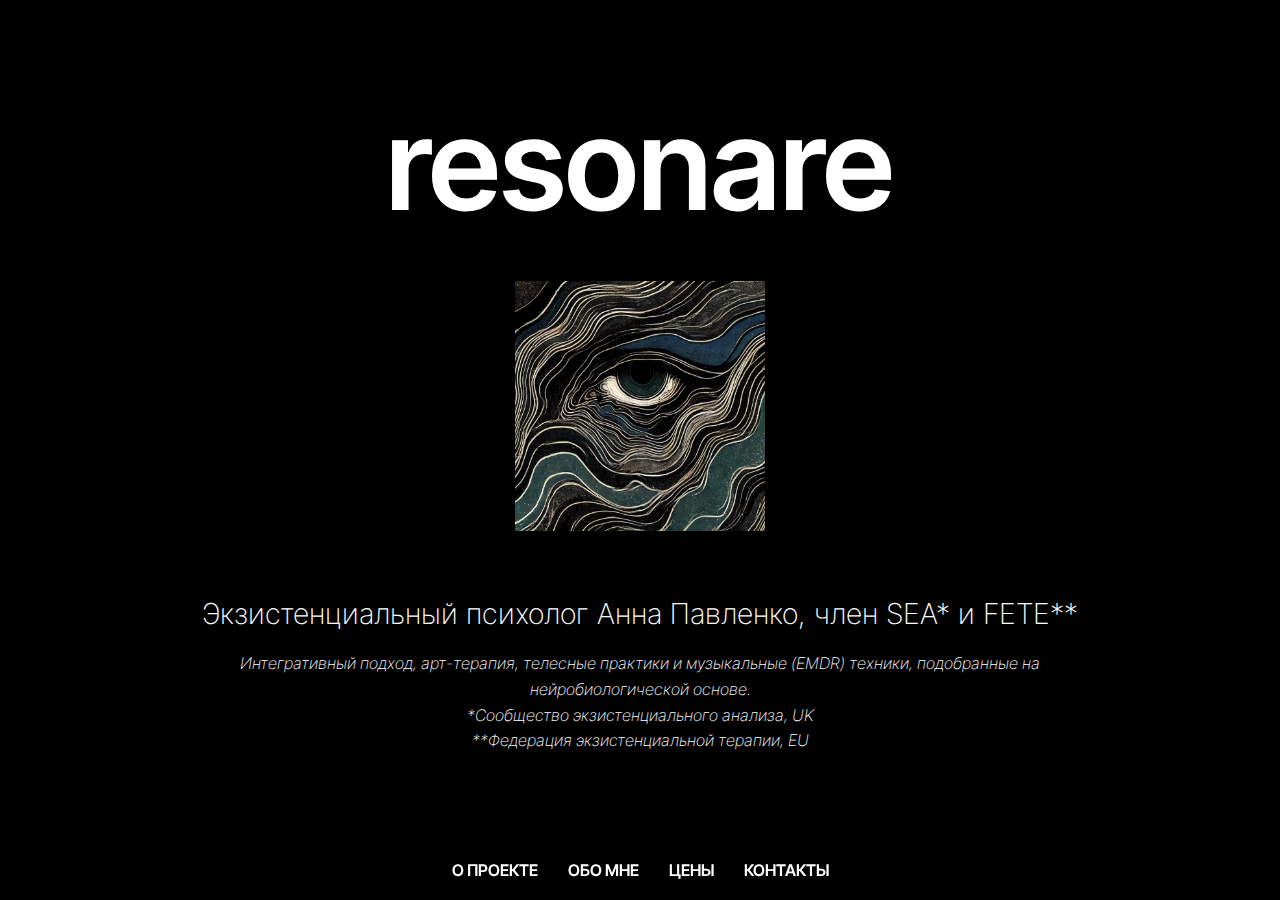
<file: index.html>
<!DOCTYPE html>
<html lang="en">
<head>
    <meta charset="UTF-8">
    <meta name="viewport" content="width=device-width, initial-scale=1.0">
    <title>Анна Павленко | resonare | экзистенциальный психолог в Тбилиси и онлайн</title>
    <meta name="description" content="Психолог, экзистенциальная терапия, телесная терапия, арт-терапия, терапия музыкой и звуком, аудиотерапия, индивидуальные и групповые сессии онлайн и в Тбилиси." />
    <meta property="og:type" content="website" />
    <meta property="og:title" content="Resonare | Анна Павленко" />
    <meta property="og:description" content="Экзистенциальный подход, арт-терапия, телесные практики и музыкальные (EMDR) техники. Онлайн и оффлайн-сессии в Тбилиси." />
    <meta property="og:url" content="https://resonare.art" />
    <meta property="og:image" content="https://resonare.art/eye.png" />
    <meta property="og:locale" content="ru_RU" />
    <link rel="icon" href="favicon.png" type="image/png">
    <link rel="stylesheet" href="styles.css">
    <style>
        @font-face {
            font-family: 'InterTight';
            src: local('InterTight'), url('InterTight.ttf') format('ttf');
            font-weight: normal;
            font-style: normal;
        }
        * {
            margin: 0;
            padding: 0;
            box-sizing: border-box;
        }
        body {
            background-color: black;
            color: white;
            display: flex;
            flex-direction: column;
            justify-content: center;
            align-items: center;
            height: 100vh;
            font-family: 'InterTight', sans-serif;
            text-align: center;
            position: relative;
            overflow-x: hidden;
        }
        .overlay {
            display: none;
            position: fixed;
            top: 0;
            left: 0;
            width: 100vw;
            height: 100vh;
            background: rgba(0, 0, 0, 0.6);
            z-index: 3;
        }
        .overlay.active {
            display: block;
        }
        .container {
            max-width: 90%;
            z-index: 2;
        }
        h1 {
            font-size: 8rem;
            margin-bottom: 40px; 
            padding: 0;
            background: none;
            color: white;
            text-align: center;
            overflow: visible;
            white-space: nowrap;
        }

        .eye-img {
            width: 250px;
            margin-bottom: 65px; 
        }

        h2 {
            font-size: 1.8rem;
            font-weight: 200;
            margin-bottom: 60px; 
            color: white;
            background: none;
            text-align: center;
        }
        .subtext {
            font-size: 1rem;
            font-weight: 200;
            font-style: italic;
            color: white;
            text-align: center;
            max-width: 800px;
            margin: -40px auto 60px auto;
            line-height: 1.6;
        }

        footer {
            position: fixed;
            bottom: 20px;
            width: 100%;
            display: flex;
            justify-content: center;
            gap: 30px;
            z-index: 5;
        }
        footer a {
            color: white;
            text-decoration: none;
            font-size: 1rem;
            font-weight: bold;
            transition: color 0.3s;
            font-family: 'InterTight', sans-serif;
        }
        footer a:hover {
            color: #888;
        }
        .footer-contact {
            position: relative;
        }
        .contact-icons {
            opacity: 0;
            pointer-events: none;
            position: absolute;
            display: flex;
            background-color: transparent;
            padding: 0;
            border: none;
            z-index: 6;
        }
        .contact-icons.show {
            animation: fly-in 0.6s ease forwards;
            pointer-events: auto;
        }
        .contact-icons.hide {
            animation: fly-out 0.4s ease forwards;
            pointer-events: none;
        }
        .contact-icons img {
            width: 36px;
            height: 36px;
            cursor: pointer;
            opacity: 0;
            transform: translateX(10px);
            animation: none;
        }
        .contact-icons.show img:nth-child(1) {
            animation: icon-in 0.3s ease forwards 0.15s;
        }
        .contact-icons.show img:nth-child(2) {
            animation: icon-in 0.3s ease forwards 0.3s;
        }

        @keyframes icon-in {
            from {
                opacity: 0;
                transform: translateX(10px);
            }
            to {
                opacity: 1;
                transform: translateX(0);
            }
        }

        @keyframes fly-in {
            from {
                opacity: 0;
                transform: translateY(-50%) translateX(10px);
            }
            to {
                opacity: 1;
                transform: translateY(-50%) translateX(0);
            }
        }

        @keyframes fly-out {
            from {
                opacity: 1;
                transform: translateY(-50%) translateX(0);
            }
            to {
                opacity: 0;
                transform: translateY(-50%) translateX(10px);
            }
        }
        @media (min-width: 769px) {
            .contact-icons {
                gap: 8px; /* Уменьшаем расстояние между иконками */
                left: calc(100% + 20px);
                top: 50%;
                transform: translateY(-50%)
            }
        }

        @media (max-width: 768px) {
            html, body {
                height: 100dvh;
                overflow-y: hidden;
                justify-content: flex-start;
                padding-top: 0;
            }
            .container {
                margin-top: 0;
            }
            h1 {
                font-size: 3.8rem;
                margin-top: 10px;
                margin-bottom: 30px;
            }
            .footer-contact {
                position: relative;
            }
            .contact-icons {
                flex-direction: column;
                gap: 10px;
                bottom: 100%;
                left: 50%;
                transform: translateX(-50%);
                margin-bottom: 10px;
            }
            .contact-icons.show img:nth-child(1) {
                animation: icon-in-vertical 0.3s ease forwards 0.15s;
            }
            .contact-icons.show img:nth-child(2) {
                animation: icon-in-vertical 0.3s ease forwards 0.3s;
            }
            @keyframes icon-in-vertical {
                from {
                    opacity: 0;
                    transform: translateY(10px);
                }
                to {
                    opacity: 1;
                    transform: translateY(0);
                }
            }
        }
    </style>
    <script>
        let contactVisible = false;
        function toggleContacts() {
            const icons = document.getElementById('contact-icons');
            const overlay = document.getElementById('overlay');
            if (contactVisible) {
                icons.classList.remove('show');
                icons.classList.add('hide');
                overlay.classList.remove('active');
            } else {
                icons.classList.remove('hide');
                icons.classList.add('show');
                overlay.classList.add('active');
            }
            contactVisible = !contactVisible;
        }
        function closeOverlay() {
            if (contactVisible) toggleContacts();
        }
    </script>
</head>
<!-- Google tag (gtag.js) -->
<script async src="https://www.googletagmanager.com/gtag/js?id=G-MWCR109H6L"></script>
<script>
  window.dataLayer = window.dataLayer || [];
  function gtag(){dataLayer.push(arguments);}
  gtag('js', new Date());

  gtag('config', 'G-MWCR109H6L');
</script>
<body>
    <div id="overlay" class="overlay" onclick="closeOverlay()"></div>
    <div class="container">
        <h1>resonare</h1>
        <img class="eye-img" src="eye.png" alt="Eye">
        <h2>Экзистенциальный психолог Анна Павленко, член SEA* и FETE**</h2>
        <p class="subtext">Интегративный подход, арт-терапия, телесные практики и музыкальные (EMDR) техники, подобранные на нейробиологической основе.<br>*Сообщество экзистенциального анализа, UK <br>**Федерация экзистенциальной терапии, EU</p>
    </div>

    <footer>
        <a href="about.html">О ПРОЕКТЕ</a>
        <a href="author.html">ОБО МНЕ</a>
        <a href="price.html">ЦЕНЫ</a>
        <div class="footer-contact">
            <a href="#" onclick="toggleContacts()">КОНТАКТЫ</a>
            <div id="contact-icons" class="contact-icons hide">
                <a href="https://t.me/resonareart" target="_blank">
                    <img src="telegram.png" alt="Telegram">
                </a>
                <a href="mailto:anyapavlenk@gmail.com">
                    <img src="gmail.png" alt="Gmail">
                </a>
            </div>
        </div>
    </footer>
</body>
</html>
</file>
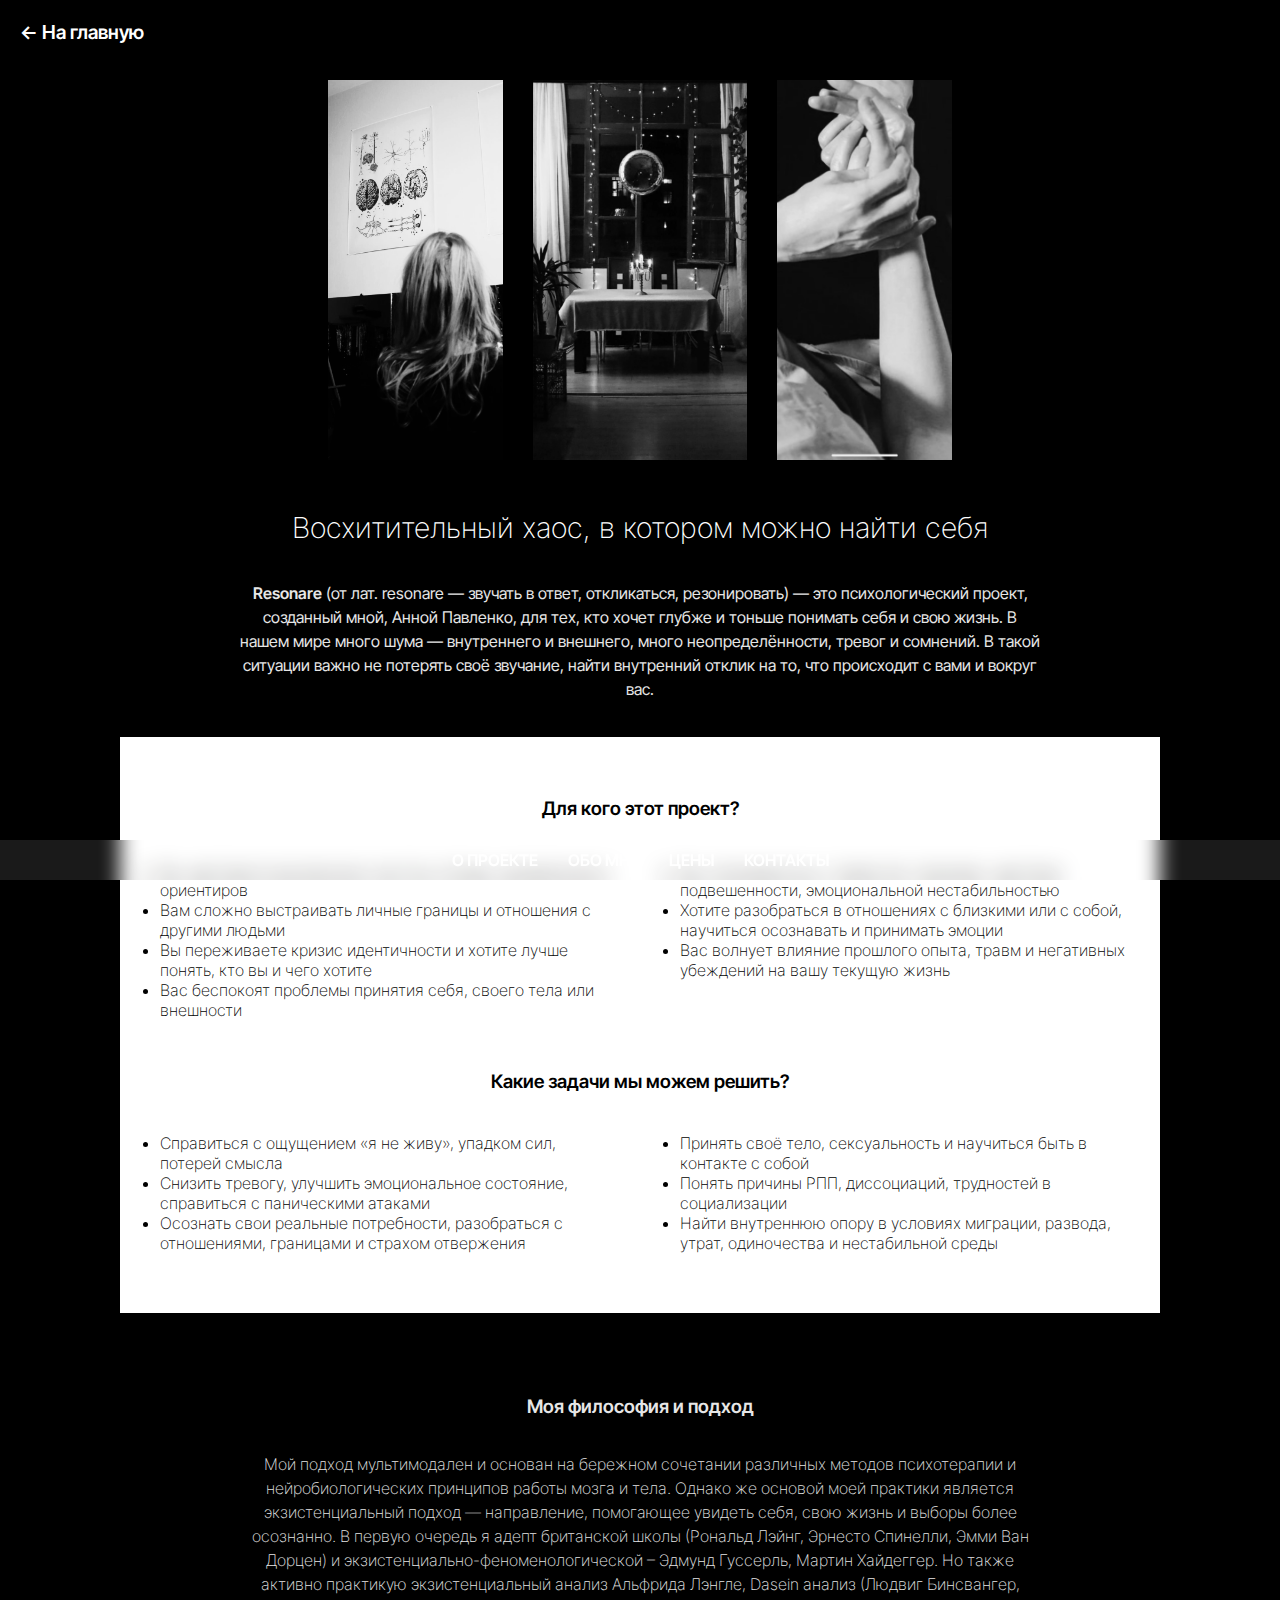
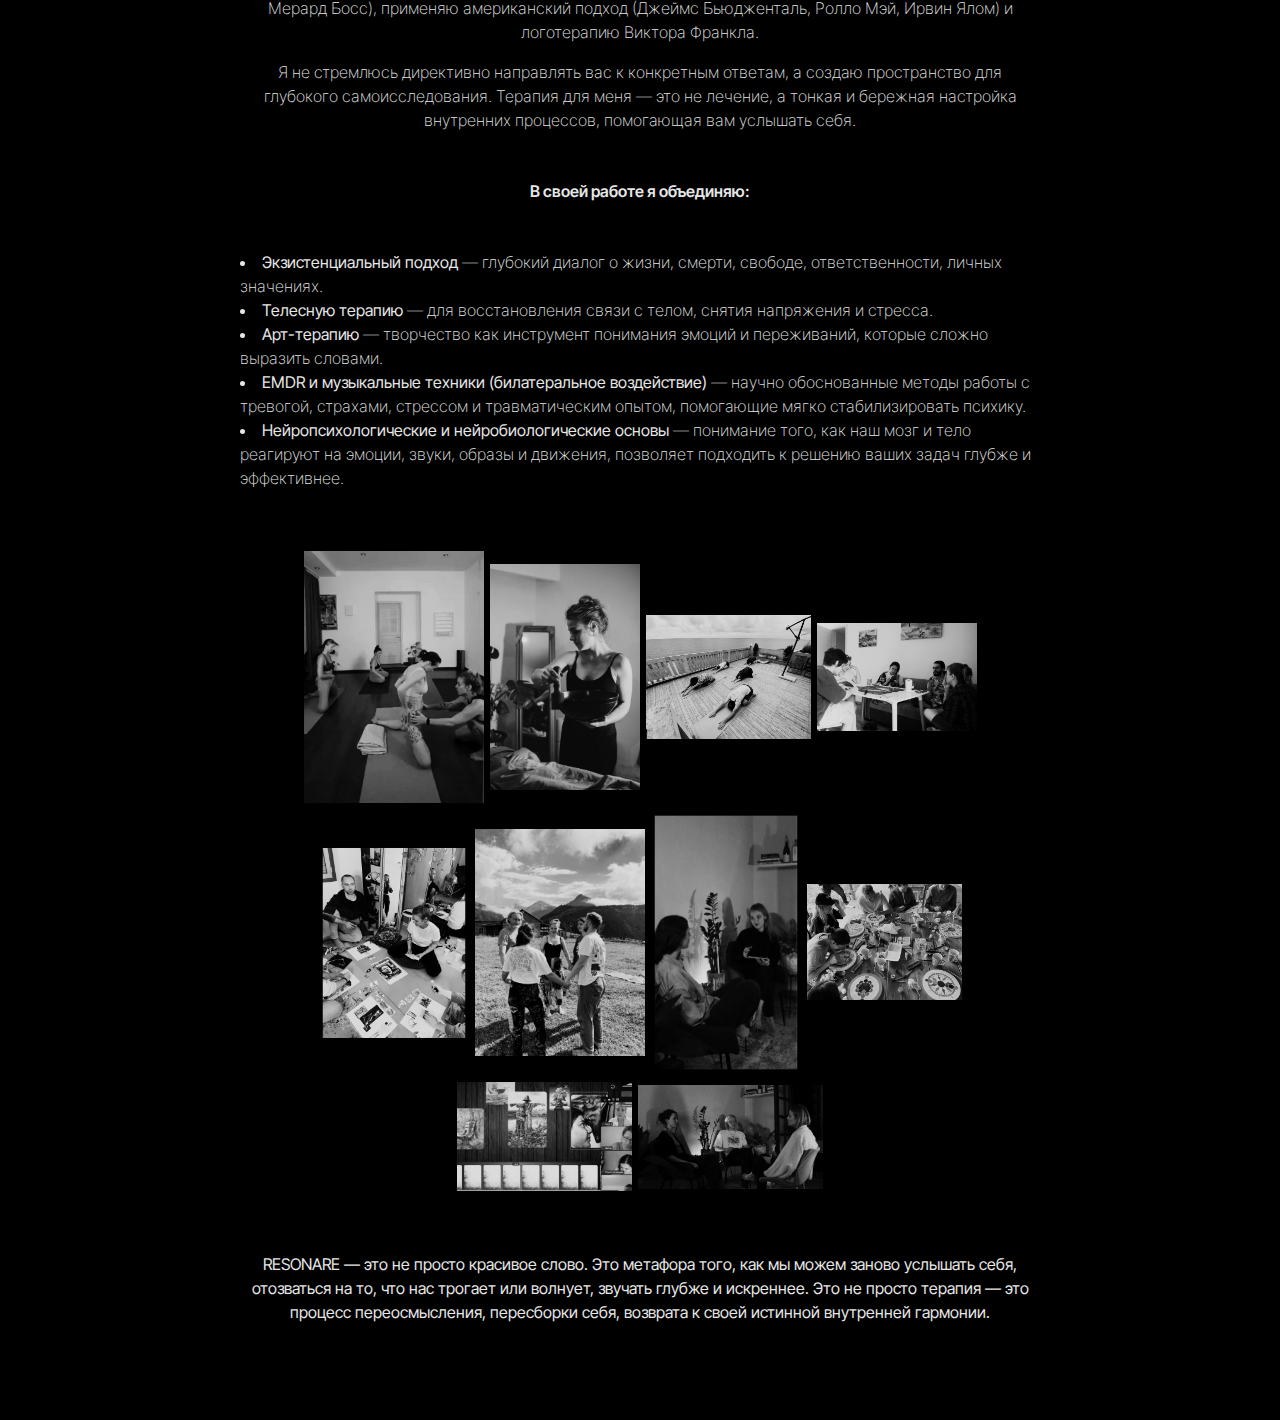
<file: about.html>
<!DOCTYPE html>
<html lang="ru">
<head>
  <meta charset="UTF-8" />
  <meta name="viewport" content="width=device-width, initial-scale=1.0"/>
  <title>Анна Павленко | resonare | экзистенциальный психолог в Тбилиси и онлайн</title>
    <meta name="description" content="Психолог, экзистенциальная терапия, телесная терапия, арт-терапия, терапия музыкой и звуком, аудиотерапия, индивидуальные и групповые сессии онлайн и в Тбилиси." />
    <meta property="og:type" content="website" />
    <meta property="og:title" content="Resonare | Анна Павленко" />
    <meta property="og:description" content="Экзистенциальный подход, арт-терапия, телесные практики и музыкальные (EMDR) техники. Онлайн и оффлайн-сессии в Тбилиси." />
    <meta property="og:url" content="https://resonare.art" />
    <meta property="og:image" content="https://resonare.art/eye.png" />
    <meta property="og:locale" content="ru_RU" />
  <link rel="icon" href="favicon.png" type="image/png">
  <link rel="stylesheet" href="styles.css" />
  <style>
    body {
      background-color: black;
      color: white;
      display: flex;
      align-items: center;
      justify-content: center;
      min-height: 100vh;
      margin: 0;
      font-family: 'InterTight', sans-serif;
      flex-direction: column;
      padding: 40px 20px;
    }

    a {
      color: white;
      text-decoration: none;
      font-size: 1.2rem;
      font-weight: bold;
      position: absolute;
      top: 20px;
      left: 20px;
    }

    a:hover {
      color: #888;
    }

    .container {
      margin-top: 40px;
      max-width: 800px;
      display: flex;
      flex-direction: column;
      align-items: center;
      justify-content: center;
      text-align: center;
      gap: 20px;
    }

    .image-row {
      display: flex;
      justify-content: center;
      gap: 30px;
      margin-bottom: 30px;
    }

    .image-row img {
      height: 380px; /* Увеличено еще на 5px с 375px */
      object-fit: cover;
    }

    .title {
      font-size: 1.8rem;
      font-weight: 200;
    }

    .subtitle {
      font-size: 1rem;
      line-height: 1.5;
      opacity: 0.9;
      text-align: center;
      display: flex;
      flex-direction: column;
      gap: 15px;
    }

    ul li {
      font-weight: 200; /* ExtraLight */
      text-align: left;
    } 

    .wide-section.white-section {
      background-color: white;
      color: black;
      width: 100vw;
      padding: 60px 20px;
      margin: 0;
      left: 0;
      right: 0;
      position: relative;
    }

    .wide-section.white-section h3 {
      margin-bottom: 20px;
    }

    .wide-section {
      max-width: 1000px;
      margin: 0 auto;
      text-align: left;
      display: flex;
      flex-direction: column;
      gap: 20px;
    }

    .two-columns {
      display: grid;
      grid-template-columns: 1fr 1fr;
      gap: 40px;
    }

    .two-columns ul {
      margin: 0;
      padding-left: 20px;
    }

    h2, h3 {
      margin: 0;
      text-align: center;
    }

    /* Новый стиль для философского подхода - более широкий */
    .philosophy-approach {
      font-weight: 200; /* Light шрифт */
      max-width: 900px; /* Шире чем обычный контент */
      margin: 0 auto; /* Центрирование */
    }

    /* Обновленный коллаж с асимметричной версткой */
    .photo-collage {
      display: flex;
      flex-wrap: wrap;
      justify-content: center;
      position: relative;
      width: 700px;
      max-width: 100%;
      margin: 30px auto;
      gap: 6px;
    }

    .photo-collage img {
      object-fit: contain;
      max-width: 100%;
      height: auto;
      position: relative;
    }

    .photo-collage img:nth-child(9) {
      width: 150px;
      order: 5; 
      transform: scale(0.95);
    }

    .photo-collage img:nth-child(1) {
      width: 150px;
      order: 2;
    }

    .photo-collage img:nth-child(2) {
      width: 160px;
      order: 4;
    }

    .photo-collage img:nth-child(3) {
      width: 180px;
      order: 1;
    }

    .photo-collage img:nth-child(4) {
      width: 165px;
      order: 3;
    }

    .photo-collage img:nth-child(5) {
      width: 170px;
      order: 6;
    }

    .photo-collage img:nth-child(6) {
      width: 155px;
      order: 8;
    }

    .photo-collage img:nth-child(7) {
      width: 150px;
      order: 7;
      transform: scale(0.95);
    }

    .photo-collage img:nth-child(8) {
      width: 175px;
      order: 9;
    }

    .photo-collage img:nth-child(10) {
      width: 185px;
      order: 10;
    }

    .overlay {
        display: none;
        position: fixed;
        top: 0;
        left: 0;
        width: 100vw;
        height: 100vh;
        background: rgba(0, 0, 0, 0.6);
        z-index: 3;
    }
    .overlay.active {
        display: block;
    }

    footer {
      position: fixed;
      bottom: 20px;
      width: 100%;
      display: flex;
      justify-content: center;
      gap: 30px;
      z-index: 5;
      background: rgba(255, 255, 255, 0.1); /* светлая подложка */
      backdrop-filter: blur(10px);
      padding: 10px 0;
    }
    
    footer a {
      color: white;
      text-decoration: none;
      font-size: 1rem;
      font-weight: bold;
      transition: color 0.3s;
      font-family: 'InterTight', sans-serif;
      position: static;
    }
    
    footer a:hover {
      color: #888;
    }
    
    .footer-contact {
      position: relative;
    }
    
    .contact-icons {
      opacity: 0;
      pointer-events: none;
      position: absolute;
      display: flex;
      background-color: transparent;
      padding: 0;
      border: none;
      z-index: 6;
    }
    
    .contact-icons.show {
      animation: fly-in 0.6s ease forwards;
      pointer-events: auto;
    }
    
    .contact-icons.hide {
      animation: fly-out 0.4s ease forwards;
      pointer-events: none;
    }
    
    .contact-icons img {
      width: 36px;
      height: 36px;
      cursor: pointer;
      opacity: 0;
      transform: translateX(10px);
      animation: none;
    }
    
    .contact-icons.show img:nth-child(1) {
      animation: icon-in 0.3s ease forwards 0.15s;
    }
    
    .contact-icons.show img:nth-child(2) {
      animation: icon-in 0.3s ease forwards 0.3s;
    }

    /* Центрирование списка "В своей работе я объединяю" */
    .work-approach-list {
      text-align: center;
      padding-left: 0;
      list-style-position: inside;
    }

    /* Уменьшение отступа после последнего раздела */
    .subtitle:last-of-type {
      margin-bottom: 40px;
    }

    /* Увеличение отступа после белого блока */
    .wide-section.white-section + .subtitle {
      margin-top: 60px;
    }

    @keyframes icon-in {
      from {
        opacity: 0;
        transform: translateX(10px);
      }
      to {
        opacity: 1;
        transform: translateX(0);
      }
    }

    @keyframes fly-in {
      from {
        opacity: 0;
        transform: translateY(-50%) translateX(10px);
      }
      to {
        opacity: 1;
        transform: translateY(-50%) translateX(0);
      }
    }

    @keyframes fly-out {
      from {
        opacity: 1;
        transform: translateY(-50%) translateX(0);
      }
      to {
        opacity: 0;
        transform: translateY(-50%) translateX(10px);
      }
    }
    
    @media (min-width: 769px) {
      .contact-icons {
        gap: 8px;
        left: calc(100% + 20px);
        top: 50%;
        transform: translateY(-50%)
      }
    }

    @media (max-width: 768px) {
      .footer-contact {
        position: relative;
      }
      
      .contact-icons {
        flex-direction: column;
        gap: 10px;
        bottom: 100%;
        left: 50%;
        transform: translateX(-50%);
        margin-bottom: 10px;
      }
      
      .contact-icons.show img:nth-child(1) {
        animation: icon-in-vertical 0.3s ease forwards 0.15s;
      }
      
      .contact-icons.show img:nth-child(2) {
        animation: icon-in-vertical 0.3s ease forwards 0.3s;
      }
      
      @keyframes icon-in-vertical {
        from {
          opacity: 0;
          transform: translateY(10px);
        }
        to {
          opacity: 1;
          transform: translateY(0);
        }
      }
      
      /* Исправления для мобильной версии */
      .image-row {
        flex-direction: row;
        flex-wrap: wrap;
        justify-content: center;
        gap: 10px;
      }
      
      .image-row img {
        width: 30%;
        height: 207px; /* Увеличено на 15% с изначальных 180px */
        object-fit: cover;
      }
      
      .two-columns {
        grid-template-columns: 1fr;
        gap: 20px;
      }
      
      .container {
        width: 100%;
        padding: 0;
      }
      
      .wide-section.white-section {
        padding: 40px 20px;
        box-sizing: border-box;
        text-align: center;
      }
      
      .wide-section.white-section ul {
        display: inline-block;
        text-align: left;
      }

      .photo-collage {
        width: 95%;
        gap: 4px;
      }
    }
  </style>
  <script>
    let contactVisible = false;
    function toggleContacts() {
      const icons = document.getElementById('contact-icons');
      const overlay = document.getElementById('overlay');
      if (contactVisible) {
        icons.classList.remove('show');
        icons.classList.add('hide');
        overlay.classList.remove('active');
      } else {
        icons.classList.remove('hide');
        icons.classList.add('show');
        overlay.classList.add('active');
      }
      contactVisible = !contactVisible;
    }
    function closeOverlay() {
      if (contactVisible) toggleContacts();
    }
  </script>
</head>
<!-- Google tag (gtag.js) -->
<script async src="https://www.googletagmanager.com/gtag/js?id=G-MWCR109H6L"></script>
<script>
  window.dataLayer = window.dataLayer || [];
  function gtag(){dataLayer.push(arguments);}
  gtag('js', new Date());

  gtag('config', 'G-MWCR109H6L');
</script>
<body>
  <div id="overlay" class="overlay" onclick="closeOverlay()"></div>
  <a href="index.html">← На главную</a>

  <div class="container">
    <div class="image-row">
      <img src="back.jpg" alt="Back">
      <img src="studio.jpg" alt="Studio">
      <img src="touch.jpg" alt="Touch">
    </div>

    <div class="title">Восхитительный хаос, в котором можно найти себя</div>

    <div class="subtitle">
      <p><strong>Resonare</strong> (от лат. resonare — звучать в ответ, откликаться, резонировать) — это психологический проект, созданный мной, Анной Павленко, для тех, кто хочет глубже и тоньше понимать себя и свою жизнь. 
        В нашем мире много шума — внутреннего и внешнего, много неопределённости, тревог и сомнений. В такой ситуации важно не потерять своё звучание, найти внутренний отклик на то, что происходит с вами и вокруг вас.</p>
    </div>

    <div class="wide-section white-section">
      <h3 style="margin-bottom: 20px;"><strong>Для кого этот проект?</strong></h3>
      <div class="two-columns">
        <ul>
          <li>Вы чувствуете внутреннюю пустоту, потерю направления и ориентиров</li>
          <li>Вам сложно выстраивать личные границы и отношения с другими людьми</li>
          <li>Вы переживаете кризис идентичности и хотите лучше понять, кто вы и чего хотите</li>
          <li>Вас беспокоят проблемы принятия себя, своего тела или внешности</li>
        </ul>
        <ul>
          <li>Вы сталкиваетесь с тревогой, страхами, чувством подвешенности, эмоциональной нестабильностью</li>
          <li>Хотите разобраться в отношениях с близкими или с собой, научиться осознавать и принимать эмоции</li>
          <li>Вас волнует влияние прошлого опыта, травм и негативных убеждений на вашу текущую жизнь</li>
        </ul>
      </div>

      <h3 style="margin: 30px 0 20px 0;"><strong>Какие задачи мы можем решить?</strong></h3>
      <div class="two-columns">
        <ul>
          <li>Справиться с ощущением «я не живу», упадком сил, потерей смысла</li>
          <li>Снизить тревогу, улучшить эмоциональное состояние, справиться с паническими атаками</li>
          <li>Осознать свои реальные потребности, разобраться с отношениями, границами и страхом отвержения</li>
        </ul>
        <ul>
          <li>Принять своё тело, сексуальность и научиться быть в контакте с собой</li>
          <li>Понять причины РПП, диссоциаций, трудностей в социализации</li>
          <li>Найти внутреннюю опору в условиях миграции, развода, утрат, одиночества и нестабильной среды</li>
        </ul>
      </div>
    </div>

    <div class="subtitle">
      <h3><strong>Моя философия и подход</strong></h3>

      <div class="philosophy-approach">
        <p>Мой подход мультимодален и основан на бережном сочетании различных методов психотерапии и нейробиологических принципов работы мозга и тела. Однако же основой моей практики является экзистенциальный подход — направление, помогающее увидеть себя, свою жизнь и выборы более осознанно. В первую очередь я адепт британской школы (Рональд Лэйнг, Эрнесто Спинелли, Эмми Ван Дорцен) и экзистенциально-феноменологической – Эдмунд Гуссерль, Мартин Хайдеггер. Но также активно практикую экзистенциальный анализ Альфрида Лэнгле, Dasein анализ (Людвиг Бинсвангер, Мерард Босс), применяю американский подход (Джеймс Бьюдженталь, Ролло Мэй, Ирвин Ялом) и логотерапию Виктора Франкла.</p>
        <p>Я не стремлюсь директивно направлять вас к конкретным ответам, а создаю пространство для глубокого самоисследования. Терапия для меня — это не лечение, а тонкая и бережная настройка внутренних процессов, помогающая вам услышать себя.</p>
      </div>

      <p style="text-align: center;"><strong>В своей работе я объединяю:</strong></p>

      <ul class="work-approach-list">
        <li><strong>Экзистенциальный подход</strong> — глубокий диалог о жизни, смерти, свободе, ответственности, личных значениях.</li>
        <li><strong>Телесную терапию</strong> — для восстановления связи с телом, снятия напряжения и стресса.</li>
        <li><strong>Арт-терапию</strong> — творчество как инструмент понимания эмоций и переживаний, которые сложно выразить словами.</li>
        <li><strong>EMDR и музыкальные техники (билатеральное воздействие)</strong> — научно обоснованные методы работы с тревогой, страхами, стрессом и травматическим опытом, помогающие мягко стабилизировать психику.</li>
        <li><strong>Нейропсихологические и нейробиологические основы</strong> — понимание того, как наш мозг и тело реагируют на эмоции, звуки, образы и движения, позволяет подходить к решению ваших задач глубже и эффективнее.</li>
      </ul>

      <div class="photo-collage">
        <!-- 1 РЯД -->
        <img src="photo1.jpg" alt="photo1" /> <!-- вертикальная -->
        <img src="photo5.jpg" alt="photo5" /> <!-- горизонтальная -->
        <img src="photo2.jpg" alt="photo2" /> <!-- вертикальная -->
      
        <!-- 2 РЯД -->
        <img src="photo6.jpg" alt="photo6" /> <!-- горизонтальная -->
        <img src="photo3.jpg" alt="photo3" /> <!-- вертикальная -->
        <img src="photo8.jpg" alt="photo8" /> <!-- горизонтальная -->
        <img src="photo9.jpg" alt="photo9" /> <!-- вертикальная -->
      
        <!-- 3 РЯД -->
        <img src="photo7.jpg" alt="photo7" /> <!-- горизонтальная -->
        <img src="photo4.jpg" alt="photo4" /> <!-- вертикальная -->
        <img src="photo10.jpg" alt="photo10" /> 
      </div>
      
      

      <p>RESONARE — это не просто красивое слово. Это метафора того, как мы можем заново услышать себя, отозваться на то, что нас трогает или волнует, звучать глубже и искреннее. Это не просто терапия — это процесс переосмысления, пересборки себя, возврата к своей истинной внутренней гармонии.</p>
    </div>

    <footer>
      <a href="about.html">О ПРОЕКТЕ</a>
      <a href="author.html">ОБО МНЕ</a>
      <a href="price.html">ЦЕНЫ</a>
      <div class="footer-contact">
        <a href="#" onclick="toggleContacts()">КОНТАКТЫ</a>
        <div id="contact-icons" class="contact-icons hide">
          <a href="https://t.me/resonareart" target="_blank">
            <img src="telegram.png" alt="Telegram">
          </a>
          <a href="mailto:anyapavlenk@gmail.com">
            <img src="gmail.png" alt="Gmail">
          </a>
        </div>
      </div>
    </footer>
  </div>
</body>
</html>
</file>
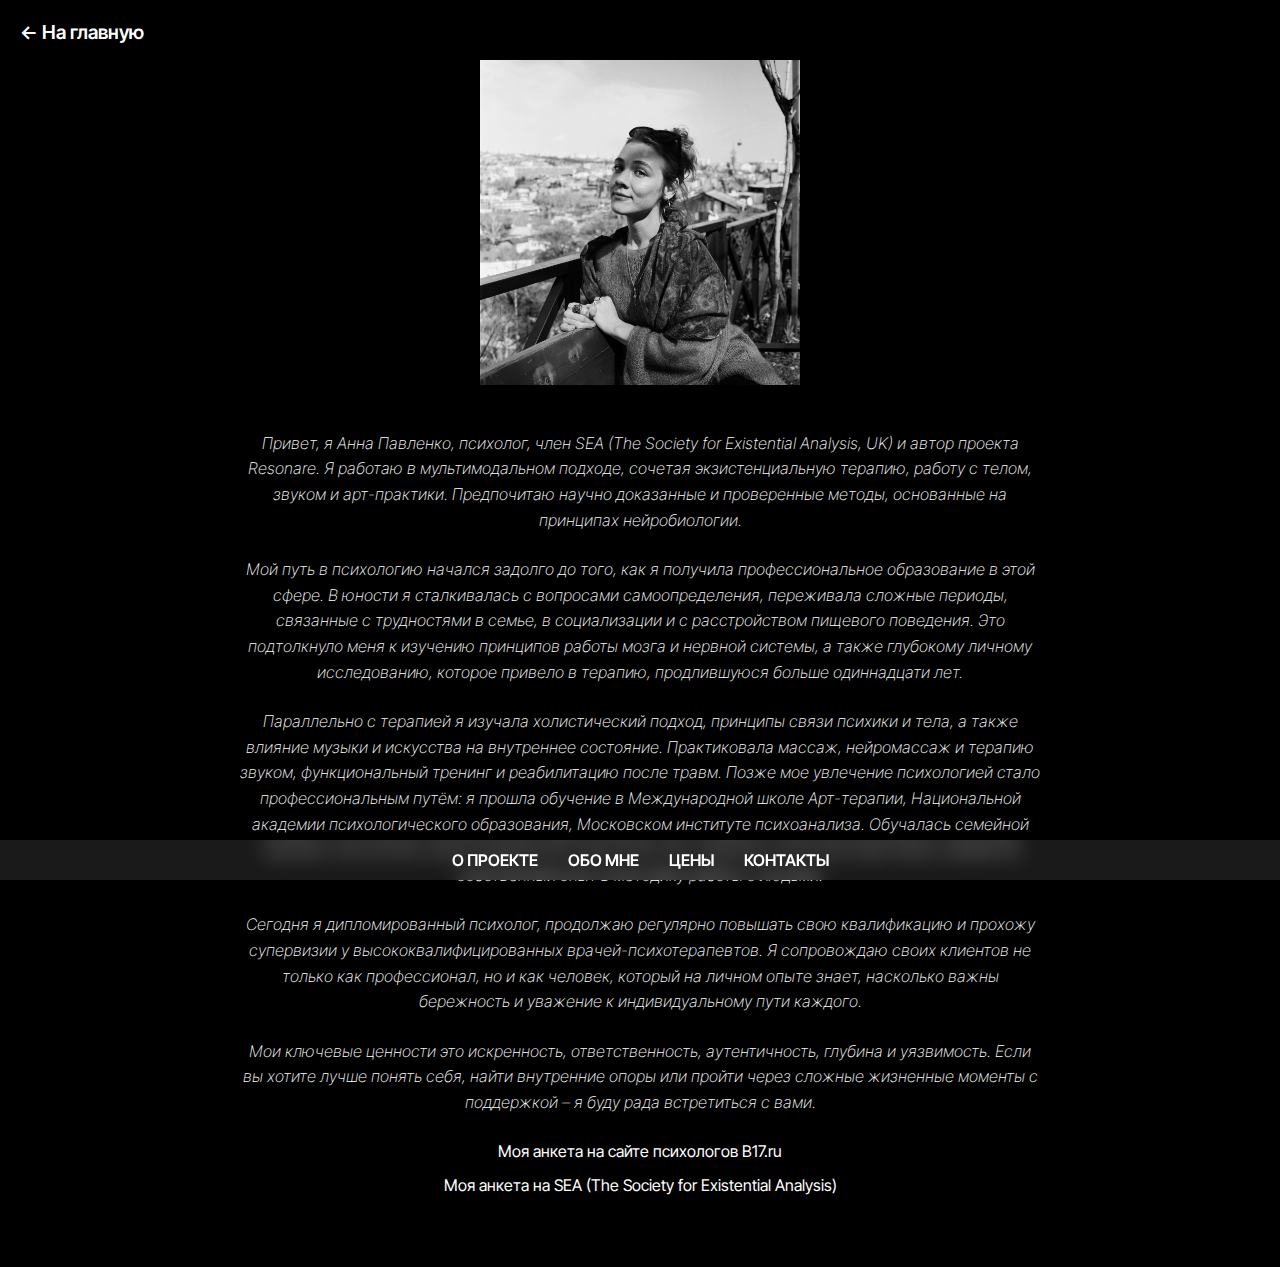
<file: author.html>
<!DOCTYPE html>
<html lang="en">
<head>
    <meta charset="UTF-8">
    <meta name="viewport" content="width=device-width, initial-scale=1.0">
    <title>Анна Павленко | resonare | экзистенциальный психолог в Тбилиси и онлайн</title>
    <meta name="description" content="Психолог, экзистенциальная терапия, телесная терапия, арт-терапия, терапия музыкой и звуком, аудиотерапия, индивидуальные и групповые сессии онлайн и в Тбилиси." />
    <meta property="og:type" content="website" />
    <meta property="og:title" content="Resonare | Анна Павленко" />
    <meta property="og:description" content="Экзистенциальный подход, арт-терапия, телесные практики и музыкальные (EMDR) техники. Онлайн и оффлайн-сессии в Тбилиси." />
    <meta property="og:url" content="https://resonare.art" />
    <meta property="og:image" content="https://resonare.art/eye.png" />
    <meta property="og:locale" content="ru_RU" />
    <link rel="icon" href="favicon.png" type="image/png">
    <link rel="stylesheet" href="styles.css">
    <style>
        body {
          background-color: black;
          color: white;
          display: flex;
          flex-direction: column;
          align-items: center;
          justify-content: flex-start;
          min-height: 100vh;
          margin: 0;
          padding: 60px 20px;
          font-family: 'InterTight', sans-serif;
          font-weight: 400; 
          text-align: center;
          position: relative;
        }
        a.back-link {
            color: white;
            text-decoration: none;
            font-size: 1.2rem;
            font-weight: bold;
            position: absolute;
            top: 20px;
            left: 20px;
        }
        a.back-link:hover {
            color: #888;
        }
        .profile-pic {
            width: 320px;
            height: auto;
            margin-bottom: 30px;
        }
        .about-text {
            max-width: 800px;
            line-height: 1.6;
            font-size: 1rem;
            font-weight: 200;
            font-style: italic;
        }
        .about-text p {
            margin-bottom: 1.5em;
        }
        .external-links {
            margin-top: 20px;
            font-style: normal;
        }
        .external-links a {
            display: block;
            margin: 8px 0;
            font-size: 1rem;
            font-weight: 400;
            color: white;
            text-decoration: none;
        }
        .external-links a:hover {
            color: #888;
        }
        .overlay {
        display: none;
        position: fixed;
        top: 0;
        left: 0;
        width: 100vw;
        height: 100vh;
        background: rgba(0, 0, 0, 0.6);
        z-index: 3;
    }
    .overlay.active {
        display: block;
    }
    footer {
      position: fixed;
      bottom: 20px;
      width: 100%;
      display: flex;
      justify-content: center;
      gap: 30px;
      z-index: 5;
      background: rgba(255, 255, 255, 0.1);
      backdrop-filter: blur(10px);
      padding: 10px 0;
    }
    footer a {
      color: white;
      text-decoration: none;
      font-size: 1rem;
      font-weight: bold;
      transition: color 0.3s;
      font-family: 'InterTight', sans-serif;
      position: static;
    }
    footer a:hover {
      color: #888;
    }
    .footer-contact {
      position: relative;
    }
    .contact-icons {
      opacity: 0;
      pointer-events: none;
      position: absolute;
      display: flex;
      background-color: transparent;
      padding: 0;
      border: none;
      z-index: 6;
    }
    .contact-icons.show {
      animation: fly-in 0.6s ease forwards;
      pointer-events: auto;
    }
    .contact-icons.hide {
      animation: fly-out 0.4s ease forwards;
      pointer-events: none;
    }
    .contact-icons img {
      width: 36px;
      height: 36px;
      cursor: pointer;
      opacity: 0;
      transform: translateX(10px);
      animation: none;
    }
    .contact-icons.show img:nth-child(1) {
      animation: icon-in 0.3s ease forwards 0.15s;
    }
    .contact-icons.show img:nth-child(2) {
      animation: icon-in 0.3s ease forwards 0.3s;
    }
    @keyframes icon-in {
      from {
        opacity: 0;
        transform: translateX(10px);
      }
      to {
        opacity: 1;
        transform: translateX(0);
      }
    }
    @keyframes fly-in {
      from {
        opacity: 0;
        transform: translateY(-50%) translateX(10px);
      }
      to {
        opacity: 1;
        transform: translateY(-50%) translateX(0);
      }
    }
    @keyframes fly-out {
      from {
        opacity: 1;
        transform: translateY(-50%) translateX(0);
      }
      to {
        opacity: 0;
        transform: translateY(-50%) translateX(10px);
      }
    }
    @media (min-width: 769px) {
      .contact-icons {
        gap: 8px;
        left: calc(100% + 20px);
        top: 50%;
        transform: translateY(-50%)
      }
    }
    @media (max-width: 768px) {
      .footer-contact {
        position: relative;
      }
      .contact-icons {
        flex-direction: column;
        gap: 10px;
        bottom: 100%;
        left: 50%;
        transform: translateX(-50%);
        margin-bottom: 10px;
      }
    }
    .contact-icons.show img:nth-child(1) {
      animation: icon-in-vertical 0.3s ease forwards 0.15s;
    }
    .contact-icons.show img:nth-child(2) {
      animation: icon-in-vertical 0.3s ease forwards 0.3s;
    }
    @keyframes icon-in-vertical {
      from {
        opacity: 0;
        transform: translateY(10px);
      }
      to {
        opacity: 1;
        transform: translateY(0);
      }
    }
    </style>
    <script>
    let contactVisible = false;
    function toggleContacts() {
      const icons = document.getElementById('contact-icons');
      const overlay = document.getElementById('overlay');
      if (contactVisible) {
        icons.classList.remove('show');
        icons.classList.add('hide');
        overlay.classList.remove('active');
      } else {
        icons.classList.remove('hide');
        icons.classList.add('show');
        overlay.classList.add('active');
      }
      contactVisible = !contactVisible;
    }
    function closeOverlay() {
      if (contactVisible) toggleContacts();
    }
    </script>
</head>
<!-- Google tag (gtag.js) -->
<script async src="https://www.googletagmanager.com/gtag/js?id=G-MWCR109H6L"></script>
<script>
  window.dataLayer = window.dataLayer || [];
  function gtag(){dataLayer.push(arguments);}
  gtag('js', new Date());

  gtag('config', 'G-MWCR109H6L');
</script>
<body>
  <div id="overlay" class="overlay" onclick="closeOverlay()"></div>
  <a href="index.html" class="back-link">← На главную</a>

  <img src="anna.jpg" alt="Анна" class="profile-pic">
  <div class="about-text">
    <p>Привет, я Анна Павленко, психолог, член SEA (The Society for Existential Analysis, UK) и автор проекта <strong>Resonare</strong>. Я работаю в мультимодальном подходе, сочетая экзистенциальную терапию, работу с телом, звуком и арт-практики. Предпочитаю научно доказанные и проверенные методы, основанные на принципах нейробиологии.</p>

    <p>Мой путь в психологию начался задолго до того, как я получила профессиональное образование в этой сфере. В юности я сталкивалась с вопросами самоопределения, переживала сложные периоды, связанные с трудностями в семье, в социализации и с расстройством пищевого поведения. Это подтолкнуло меня к изучению принципов работы мозга и нервной системы, а также глубокому личному исследованию, которое привело в терапию, продлившуюся больше одиннадцати лет.</p>

    <p>Параллельно с терапией я изучала холистический подход, принципы связи психики и тела, а также влияние музыки и искусства на внутреннее состояние. Практиковала массаж, нейромассаж и терапию звуком, функциональный тренинг и реабилитацию после травм. Позже мое увлечение психологией стало профессиональным путём: я прошла обучение в Международной школе Арт-терапии, Национальной академии психологического образования, Московском институте психоанализа. Обучалась семейной терапии, сексологии, экзистенциальной психологии, арт-терапии и телесным практикам, превратив собственный опыт в методику работы с людьми.</p>

    <p>Сегодня я дипломированный психолог, продолжаю регулярно повышать свою квалификацию и прохожу супервизии у высококвалифицированных врачей-психотерапевтов. Я сопровождаю своих клиентов не только как профессионал, но и как человек, который на личном опыте знает, насколько важны бережность и уважение к индивидуальному пути каждого.</p>

    <p>Мои ключевые ценности это искренность, ответственность, аутентичность, глубина и уязвимость. Если вы хотите лучше понять себя, найти внутренние опоры или пройти через сложные жизненные моменты с поддержкой – я буду рада встретиться с вами.</p>

    <div class="external-links">
      <a href='https://www.b17.ru/ann_p/?prt=1165829' target='_blank'>Моя анкета на сайте психологов B17.ru</a>
      <a href='https://community.existentialanalysis.org.uk/user/resonare' target='_blank'>Моя анкета на SEA (The Society for Existential Analysis)</a>
    </div>
  </div>

  <footer>
    <a href="about.html">О ПРОЕКТЕ</a>
    <a href="author.html">ОБО МНЕ</a>
    <a href="price.html">ЦЕНЫ</a>
    <div class="footer-contact">
      <a href="#" onclick="toggleContacts()">КОНТАКТЫ</a>
      <div id="contact-icons" class="contact-icons hide">
        <a href="https://t.me/resonareart" target="_blank">
          <img src="telegram.png" alt="Telegram">
        </a>
        <a href="mailto:anyapavlenk@gmail.com">
          <img src="gmail.png" alt="Gmail">
        </a>
      </div>
    </div>
  </footer>
</body>
</html>
</file>
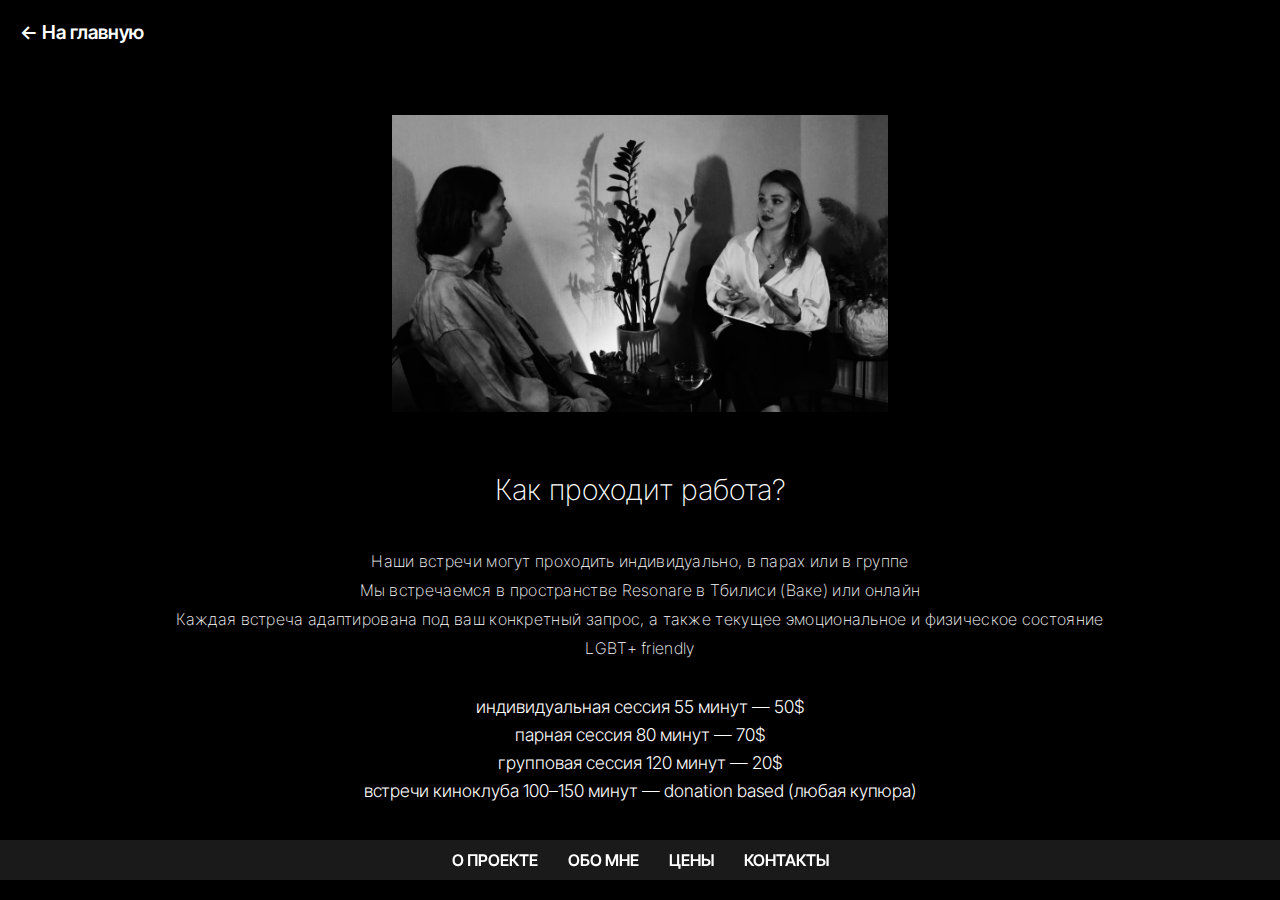
<file: price.html>
<!DOCTYPE html>
<html lang="en">
<head>
    <meta charset="UTF-8">
    <meta name="viewport" content="width=device-width, initial-scale=1.0">
    <title>Анна Павленко | resonare | экзистенциальный психолог в Тбилиси и онлайн</title>
    <meta name="description" content="Психолог, экзистенциальная терапия, телесная терапия, арт-терапия, терапия музыкой и звуком, аудиотерапия, индивидуальные и групповые сессии онлайн и в Тбилиси." />
    <meta property="og:type" content="website" />
    <meta property="og:title" content="Resonare | Анна Павленко" />
    <meta property="og:description" content="Экзистенциальный подход, арт-терапия, телесные практики и музыкальные (EMDR) техники. Онлайн и оффлайн-сессии в Тбилиси." />
    <meta property="og:url" content="https://resonare.art" />
    <meta property="og:image" content="https://resonare.art/eye.png" />
    <meta property="og:locale" content="ru_RU" />
    <link rel="icon" href="favicon.png" type="image/png">
    <link rel="stylesheet" href="styles.css">
    <style>
        @font-face {
            font-family: 'InterTight';
            src: local('InterTight'), url('InterTight.ttf') format('ttf');
            font-weight: 300;
            font-style: normal;
        }
        * {
            margin: 0;
            padding: 0;
            box-sizing: border-box;
        }
        body {
            background-color: black;
            color: white;
            display: flex;
            flex-direction: column;
            align-items: center;
            justify-content: center;
            min-height: 100vh;
            margin: 0;
            font-family: 'InterTight', sans-serif;
            font-weight: 300;
            text-align: center;
            padding: 40px 20px;
            box-sizing: border-box;
            position: relative;
            overflow-x: hidden;
        }

        a {
            color: white;
            text-decoration: none;
            font-size: 1.2rem;
            font-weight: bold;
            position: absolute;
            top: 20px;
            left: 20px;
        }
        a:hover {
            color: #888;
        }

        .container {
            margin-top: 40px;
            max-width: 800px;
            display: flex;
            flex-direction: column;
            align-items: center;
            justify-content: center;
            text-align: center;
            gap: 20px;
        }

        #ind {
            max-width: 40%;
            height: auto;
            margin-top: 60px;
            margin-bottom: 30px;
        }

        .overlay {
            display: none;
            position: fixed;
            top: 0;
            left: 0;
            width: 100vw;
            height: 100vh;
            background: rgba(0, 0, 0, 0.6);
            z-index: 3;
        }

        .overlay.active {
            display: block;
        }

        .text-block {
            margin-top: 10px;
            max-width: 630px;
            line-height: 1.6;
            font-size: 1.1rem;
            margin-bottom: 40px;
            font-style: bold;
        }

        h3 {
            margin-top: 30px;
            margin-bottom: 20px;
            font-size: 1.8rem;
            font-weight: 200;
        }
        .work-description {
            margin-top: 20px;
            margin-bottom: 20px;
            line-height: 1.8;
            font-weight: 200; /* Extra Light */
            font-family: 'InterTight', sans-serif;
            letter-spacing: 0.3px;
        }

        footer {
            position: fixed;
            bottom: 20px;
            width: 100%;
            display: flex;
            justify-content: center;
            gap: 30px;
            z-index: 5;
            background: rgba(255, 255, 255, 0.1); /* светлая подложка */
            backdrop-filter: blur(10px);
            padding: 10px 0;
            }

        footer a {
            color: white;
            text-decoration: none;
            font-size: 1rem;
            font-weight: bold;
            transition: color 0.3s;
            font-family: 'InterTight', sans-serif;
            position: static;
        }
        footer a:hover {
            color: #888;
        }
        .footer-contact {
            position: relative;
        }
        .contact-icons {
            opacity: 0;
            pointer-events: none;
            position: absolute;
            display: flex;
            background-color: transparent;
            padding: 0;
            border: none;
            z-index: 6;
        }
        .contact-icons.show {
            animation: fly-in 0.6s ease forwards;
            pointer-events: auto;
        }
        .contact-icons.hide {
            animation: fly-out 0.4s ease forwards;
            pointer-events: none;
        }
        .contact-icons img {
            width: 36px;
            height: 36px;
            cursor: pointer;
            opacity: 0;
            transform: translateX(10px);
            animation: none;
        }
        .contact-icons.show img:nth-child(1) {
            animation: icon-in 0.3s ease forwards 0.15s;
        }
        .contact-icons.show img:nth-child(2) {
            animation: icon-in 0.3s ease forwards 0.3s;
        }

        @keyframes icon-in {
            from {
                opacity: 0;
                transform: translateX(10px);
            }
            to {
                opacity: 1;
                transform: translateX(0);
            }
        }

        @keyframes fly-in {
            from {
                opacity: 0;
                transform: translateY(-50%) translateX(10px);
            }
            to {
                opacity: 1;
                transform: translateY(-50%) translateX(0);
            }
        }

        @keyframes fly-out {
            from {
                opacity: 1;
                transform: translateY(-50%) translateX(0);
            }
            to {
                opacity: 0;
                transform: translateY(-50%) translateX(10px);
            }
        }
        @media (min-width: 769px) {
            .contact-icons {
                gap: 8px;
                left: calc(100% + 20px);
                top: 50%;
                transform: translateY(-50%);
            }
        }
        @media (max-width: 768px) {

            #ind {
                max-width: 80%;
            }

            .footer-contact {
                position: relative;
            }

            .contact-icons {
                flex-direction: column;
                gap: 10px;
                bottom: 100%;
                left: 50%;
                transform: translateX(-50%);
                margin-bottom: 10px;
            }
            .contact-icons img {
                width: 36px;
                height: auto;
                display: block;
            }


            .contact-icons.show img:nth-child(1) {
                animation: icon-in-vertical 0.3s ease forwards 0.15s;
            }

            .contact-icons.show img:nth-child(2) {
                animation: icon-in-vertical 0.3s ease forwards 0.3s;
            }

            @keyframes icon-in-vertical {
                from {
                    opacity: 0;
                    transform: translateY(10px);
                }
                to {
                    opacity: 1;
                    transform: translateY(0);
                }
            }
        }

        
    </style>
     <script>
        let contactVisible = false;
        function toggleContacts() {
            const icons = document.getElementById('contact-icons');
            const overlay = document.getElementById('overlay');
            if (contactVisible) {
                icons.classList.remove('show');
                icons.classList.add('hide');
                overlay.classList.remove('active');
            } else {
                icons.classList.remove('hide');
                icons.classList.add('show');
                overlay.classList.add('active');
            }
            contactVisible = !contactVisible;
        }
        function closeOverlay() {
            if (contactVisible) toggleContacts();
        }
    </script>
</head>
<!-- Google tag (gtag.js) -->
<script async src="https://www.googletagmanager.com/gtag/js?id=G-MWCR109H6L"></script>
<script>
  window.dataLayer = window.dataLayer || [];
  function gtag(){dataLayer.push(arguments);}
  gtag('js', new Date());

  gtag('config', 'G-MWCR109H6L');
</script>
<body>
    <div id="overlay" class="overlay" onclick="closeOverlay()"></div>
    <a href="index.html">← На главную</a>

    <img id="ind" src="ind.jpg" alt="ind">

   <h3>Как проходит работа?</h3>
    <p class="work-description">
        Наши встречи могут проходить индивидуально, в парах или в группе<br>
        Мы встречаемся в пространстве Resonare в Тбилиси (Ваке) или онлайн<br>
        Каждая встреча адаптирована под ваш конкретный запрос, а также текущее эмоциональное и физическое состояние<br>
        LGBT+ friendly
    </p>

    <div class="text-block">
        индивидуальная сессия 55 минут — 50$<br>
        парная сессия 80 минут — 70$<br>
        групповая сессия 120 минут — 20$<br>
        встречи киноклуба 100–150 минут — donation based (любая купюра)
    </div>

    <footer>
        <a href="about.html">О ПРОЕКТЕ</a>
        <a href="author.html">ОБО МНЕ</a>
        <a href="price.html">ЦЕНЫ</a>
        <div class="footer-contact">
            <a href="#" onclick="toggleContacts()">КОНТАКТЫ</a>
            <div id="contact-icons" class="contact-icons hide">
                <a href="https://t.me/resonareart" target="_blank">
                    <img src="telegram.png" alt="Telegram">
                </a>
                <a href="mailto:anyapavlenk@gmail.com">
                    <img src="gmail.png" alt="Gmail">
                </a>
            </div>
        </div>
    </footer>
</body>
</html>
</file>
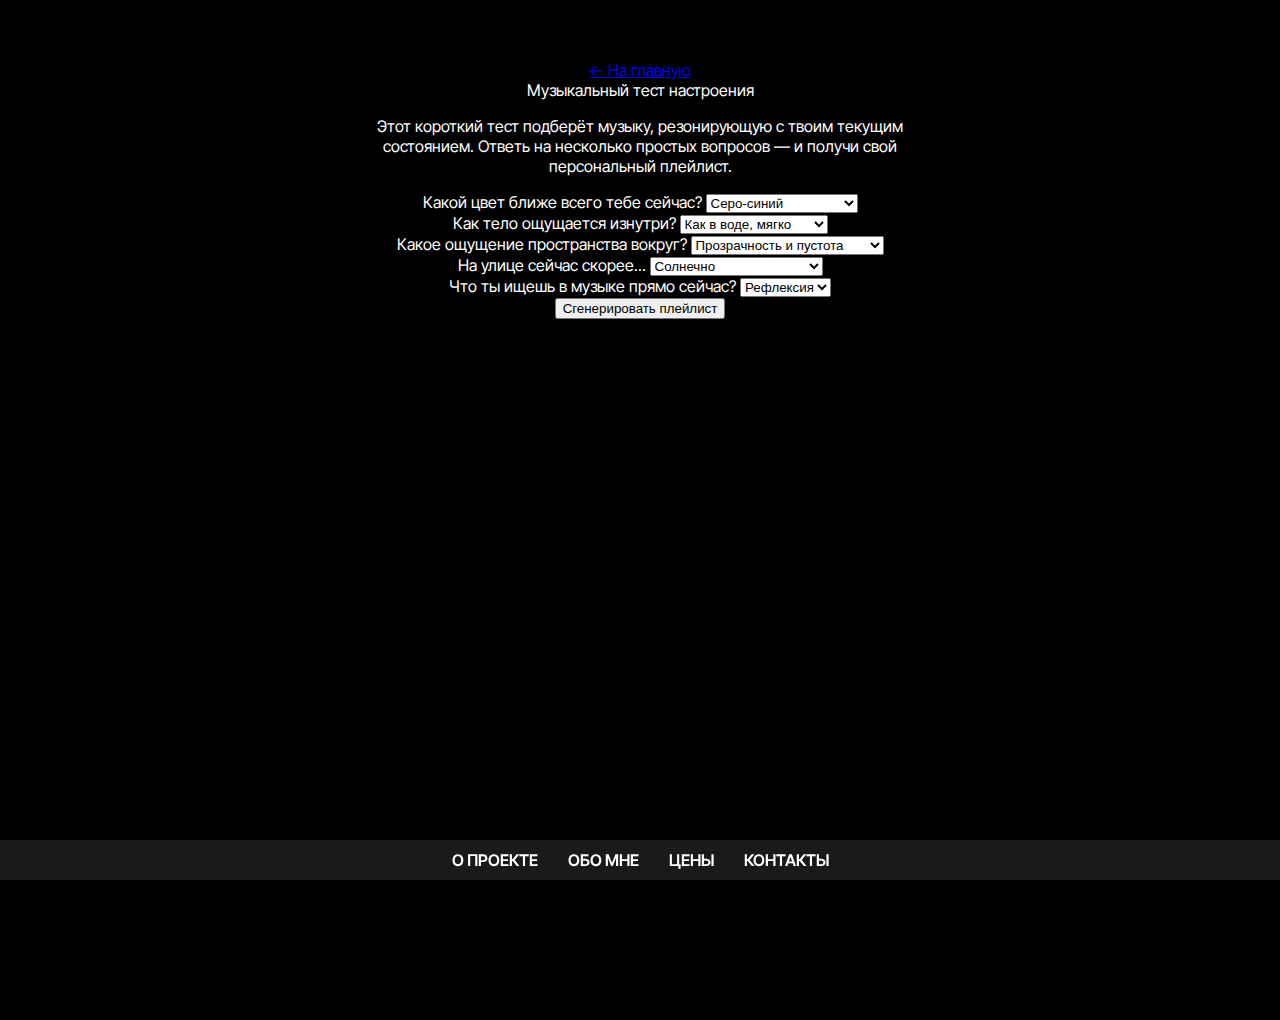
<file: test.html>
<!DOCTYPE html>
<html lang="en">
<head>
    <meta charset="UTF-8">
    <meta name="viewport" content="width=device-width, initial-scale=1.0">
    <title>Анна Павленко | resonare | экзистенциальный психолог в Тбилиси и онлайн</title>
    <meta name="description" content="Психолог, экзистенциальная терапия, телесная терапия, арт-терапия, терапия музыкой и звуком, аудиотерапия, индивидуальные и групповые сессии онлайн и в Тбилиси." />
    <meta property="og:type" content="website" />
    <meta property="og:title" content="Resonare | Анна Павленко" />
    <meta property="og:description" content="Экзистенциальный подход, арт-терапия, телесные практики и музыкальные (EMDR) техники. Онлайн и оффлайн-сессии в Тбилиси." />
    <meta property="og:url" content="https://resonare.art" />
    <meta property="og:image" content="https://resonare.art/eye.png" />
    <meta property="og:locale" content="ru_RU" />
    <link rel="icon" href="favicon.png" type="image/png">
    <link rel="stylesheet" href="styles.css">
    <style>
        body {
          background-color: black;
          color: white;
          display: flex;
          flex-direction: column;
          align-items: center;
          justify-content: flex-start;
          min-height: 100vh;
          margin: 0;
          padding: 60px 20px;
          font-family: 'InterTight', sans-serif;
          font-weight: 400; 
          text-align: center;
          position: relative;
        }
        a.back-link {
            color: white;
            text-decoration: none;
            font-size: 1.2rem;
            font-weight: bold;
            position: absolute;
            top: 20px;
            left: 20px;
        }
        a.back-link:hover {
            color: #888;
        }
        .profile-pic {
            width: 320px;
            height: auto;
            margin-bottom: 30px;
        }
        .about-text {
            max-width: 800px;
            line-height: 1.6;
            font-size: 1rem;
            font-weight: 200;
            font-style: italic;
        }
        .about-text p {
            margin-bottom: 1.5em;
        }
        .external-links {
            margin-top: 20px;
            font-style: normal;
        }
        .external-links a {
            display: block;
            margin: 8px 0;
            font-size: 1rem;
            font-weight: 400;
            color: white;
            text-decoration: none;
        }
        .external-links a:hover {
            color: #888;
        }
        .overlay {
        display: none;
        position: fixed;
        top: 0;
        left: 0;
        width: 100vw;
        height: 100vh;
        background: rgba(0, 0, 0, 0.6);
        z-index: 3;
    }
    .overlay.active {
        display: block;
    }
    footer {
      position: fixed;
      bottom: 20px;
      width: 100%;
      display: flex;
      justify-content: center;
      gap: 30px;
      z-index: 5;
      background: rgba(255, 255, 255, 0.1);
      backdrop-filter: blur(10px);
      padding: 10px 0;
    }
    footer a {
      color: white;
      text-decoration: none;
      font-size: 1rem;
      font-weight: bold;
      transition: color 0.3s;
      font-family: 'InterTight', sans-serif;
      position: static;
    }
    footer a:hover {
      color: #888;
    }
    .footer-contact {
      position: relative;
    }
    .contact-icons {
      opacity: 0;
      pointer-events: none;
      position: absolute;
      display: flex;
      background-color: transparent;
      padding: 0;
      border: none;
      z-index: 6;
    }
    .contact-icons.show {
      animation: fly-in 0.6s ease forwards;
      pointer-events: auto;
    }
    .contact-icons.hide {
      animation: fly-out 0.4s ease forwards;
      pointer-events: none;
    }
    .contact-icons img {
      width: 36px;
      height: 36px;
      cursor: pointer;
      opacity: 0;
      transform: translateX(10px);
      animation: none;
    }
    .contact-icons.show img:nth-child(1) {
      animation: icon-in 0.3s ease forwards 0.15s;
    }
    .contact-icons.show img:nth-child(2) {
      animation: icon-in 0.3s ease forwards 0.3s;
    }
    @keyframes icon-in {
      from {
        opacity: 0;
        transform: translateX(10px);
      }
      to {
        opacity: 1;
        transform: translateX(0);
      }
    }
    @keyframes fly-in {
      from {
        opacity: 0;
        transform: translateY(-50%) translateX(10px);
      }
      to {
        opacity: 1;
        transform: translateY(-50%) translateX(0);
      }
    }
    @keyframes fly-out {
      from {
        opacity: 1;
        transform: translateY(-50%) translateX(0);
      }
      to {
        opacity: 0;
        transform: translateY(-50%) translateX(10px);
      }
    }
    @media (min-width: 769px) {
      .contact-icons {
        gap: 8px;
        left: calc(100% + 20px);
        top: 50%;
        transform: translateY(-50%)
      }
    }
    @media (max-width: 768px) {
      .footer-contact {
        position: relative;
      }
      .contact-icons {
        flex-direction: column;
        gap: 10px;
        bottom: 100%;
        left: 50%;
        transform: translateX(-50%);
        margin-bottom: 10px;
      }
    }
    .contact-icons.show img:nth-child(1) {
      animation: icon-in-vertical 0.3s ease forwards 0.15s;
    }
    .contact-icons.show img:nth-child(2) {
      animation: icon-in-vertical 0.3s ease forwards 0.3s;
    }
    @keyframes icon-in-vertical {
      from {
        opacity: 0;
        transform: translateY(10px);
      }
      to {
        opacity: 1;
        transform: translateY(0);
      }
    }
    </style>
    <script>
    let contactVisible = false;
    function toggleContacts() {
      const icons = document.getElementById('contact-icons');
      const overlay = document.getElementById('overlay');
      if (contactVisible) {
        icons.classList.remove('show');
        icons.classList.add('hide');
        overlay.classList.remove('active');
      } else {
        icons.classList.remove('hide');
        icons.classList.add('show');
        overlay.classList.add('active');
      }
      contactVisible = !contactVisible;
    }
    function closeOverlay() {
      if (contactVisible) toggleContacts();
    }
    </script>
</head>
<body>
    <div id="overlay" class="overlay" onclick="closeOverlay()"></div>
    <a href="index.html">← На главную</a>
  
    <div class="container">
      <!-- Заголовок и вводная часть -->
      <div class="title">Музыкальный тест настроения</div>
      <div class="subtitle">
        <p>Этот короткий тест подберёт музыку, резонирующую с твоим текущим состоянием. Ответь на несколько простых вопросов — и получи свой персональный плейлист.</p>
      </div>
  
      <!-- Сам тест -->
      <form id="musicTestForm">
        <div class="subtitle">
          <label for="color">Какой цвет ближе всего тебе сейчас?</label>
          <select id="color" name="color">
            <option value="blue">Серо-синий</option>
            <option value="amber">Тёплый янтарный</option>
            <option value="white">Белый и прозрачный</option>
            <option value="purple">Фиолетовый</option>
            <option value="black">Глубокий чёрный</option>
            <option value="red">Красный, алый</option>
          </select>
        </div>
  
        <div class="subtitle">
          <label for="body">Как тело ощущается изнутри?</label>
          <select id="body" name="body">
            <option value="fluid">Как в воде, мягко</option>
            <option value="vibration">Лёгкая вибрация</option>
            <option value="chest">Сжатие в груди</option>
            <option value="pulse">Пульсация в животе</option>
            <option value="weightless">Парение</option>
          </select>
        </div>
  
        <div class="subtitle">
          <label for="space">Какое ощущение пространства вокруг?</label>
          <select id="space" name="space">
            <option value="empty">Прозрачность и пустота</option>
            <option value="dense">Плотный воздух</option>
            <option value="layered">Сложная структура, детали</option>
            <option value="muffled">Приглушённость</option>
          </select>
        </div>
  
        <div class="subtitle">
          <label for="weather">На улице сейчас скорее...</label>
          <select id="weather" name="weather">
            <option value="sun">Солнечно</option>
            <option value="cloud">Пасмурно</option>
            <option value="rain">Дождь</option>
            <option value="night">Поздний вечер или ночь</option>
          </select>
        </div>
  
        <div class="subtitle">
          <label for="intention">Что ты ищешь в музыке прямо сейчас?</label>
          <select id="intention" name="intention">
            <option value="reflection">Рефлексия</option>
            <option value="focus">Фокус</option>
            <option value="dreaming">Мечтания</option>
            <option value="energy">Энергия</option>
            <option value="sleep">Сон</option>
          </select>
        </div>
  
        <!-- Кнопка отправки -->
        <div class="subtitle">
          <button type="submit">Сгенерировать плейлист</button>
        </div>
      </form>
  
      <!-- Ответ от сервера -->
      <div class="subtitle" id="result" style="display: none;"></div>
    </div>
  
    <script>
      // JS логика отправки формы и получения плейлиста
      document.getElementById('musicTestForm').addEventListener('submit', async function(e) {
        e.preventDefault();
  
        const formData = {
          color: document.getElementById('color').value,
          body: document.getElementById('body').value,
          space: document.getElementById('space').value,
          weather: document.getElementById('weather').value,
          intention: document.getElementById('intention').value,
        };
  
        const response = await fetch('/api/generate_playlist', {
          method: 'POST',
          headers: { 'Content-Type': 'application/json' },
          body: JSON.stringify(formData)
        });
  
        const data = await response.json();
        const resultBlock = document.getElementById('result');
        resultBlock.innerHTML = `<p><strong>Твой плейлист готов:</strong></p><a href="${data.playlist_url}" target="_blank">Открыть в Spotify</a>`;
        resultBlock.style.display = 'block';
      });
    </script>
  
    <!-- Футер остаётся без изменений -->
    <footer>
        <a href="about.html">О ПРОЕКТЕ</a>
        <a href="author.html">ОБО МНЕ</a>
        <a href="price.html">ЦЕНЫ</a>
        <div class="footer-contact">
          <a href="#" onclick="toggleContacts()">КОНТАКТЫ</a>
          <div id="contact-icons" class="contact-icons hide">
            <a href="https://t.me/resonareart" target="_blank">
              <img src="telegram.png" alt="Telegram">
            </a>
            <a href="mailto:anyapavlenk@gmail.com">
              <img src="gmail.png" alt="Gmail">
            </a>
          </div>
        </div>
      </footer>
  </body>
  </html>
</file>
<file: styles.css>
@font-face {
    font-family: 'InterTight';
    src: url('fonts/InterTight-Regular.ttf') format('truetype');
    font-weight: 400;
    font-style: normal;
}

@font-face {
    font-family: 'InterTight';
    src: url('fonts/InterTight-Medium.ttf') format('truetype');
    font-weight: 500;
    font-style: normal;
}

@font-face {
    font-family: 'InterTight';
    src: url('fonts/InterTight-SemiBold.ttf') format('truetype');
    font-weight: 600;
    font-style: normal;
}

@font-face {
    font-family: 'InterTight';
    src: url('fonts/InterTight-Light.ttf') format('truetype');
    font-weight: 300;
    font-style: normal;
}

@font-face {
    font-family: 'InterTight';
    src: url('fonts/InterTight-ExtraLight.ttf') format('truetype');
    font-weight: 200;
    font-style: normal;
}

@font-face {
    font-family: 'InterTight';
    src: url('fonts/InterTight-Thin.ttf') format('truetype');
    font-weight: 100;
    font-style: normal;
}

@font-face {
    font-family: 'InterTight';
    src: url('fonts/InterTight-ExtraLightItalic.ttf') format('truetype');
    font-weight: 200;
    font-style: italic;
}

@font-face {
    font-family: 'InterTight';
    src: url('fonts/InterTight-ThinItalic.ttf') format('truetype');
    font-weight: 100;
    font-style: italic;
}
/* Применяем шрифт ко всему сайту */
body {
    font-family: 'InterTight', sans-serif;
}

/* Разные толщины для разных элементов */
h1 {
    font-weight: 600; /* SemiBold */
}

h2 {
    font-weight: 500; /* Medium */
}

ul li {
    font-weight: 200; /* ExtraLight */
}

footer a {
    font-weight: 400; /* Regular */
}
.back-button {
    font-weight: 400; /* Regular */
}
.container {
    display: flex;
    flex-direction: column;
    justify-content: center;
    align-items: center;
    max-width: 600px;
    margin-top: 0; /* регулируй высоту тут, если надо выше — уменьши значение, например до 30px */
}

@media (max-width: 768px) {
    .container {
        max-width: 100%; /* добавь вот эту строку */
        padding: 0 10px; /* небольшой отступ, чтобы текст не прижимался к краям */
    }

@media (max-width: 768px) {
    h1 {
        font-size: 5rem !important;
        white-space: normal !important; /* разрешаем перенос, это самое важное */
        word-wrap: break-word;
        width: 100%;
        text-align: center;
        margin-left: 0 !important;
        margin-right: 0 !important;
        padding-left: 0 !important;
        padding-right: 0 !important;
        }
    }
    

    h2 {
        font-size: 1.5rem;
    }

    .eye-img {
        width: 200px;
    }

    footer {
        flex-direction: row;
        gap: 10px;
        flex-wrap: wrap;
    }

    footer a {
        font-size: 0.9rem;
    }
}
</file>
